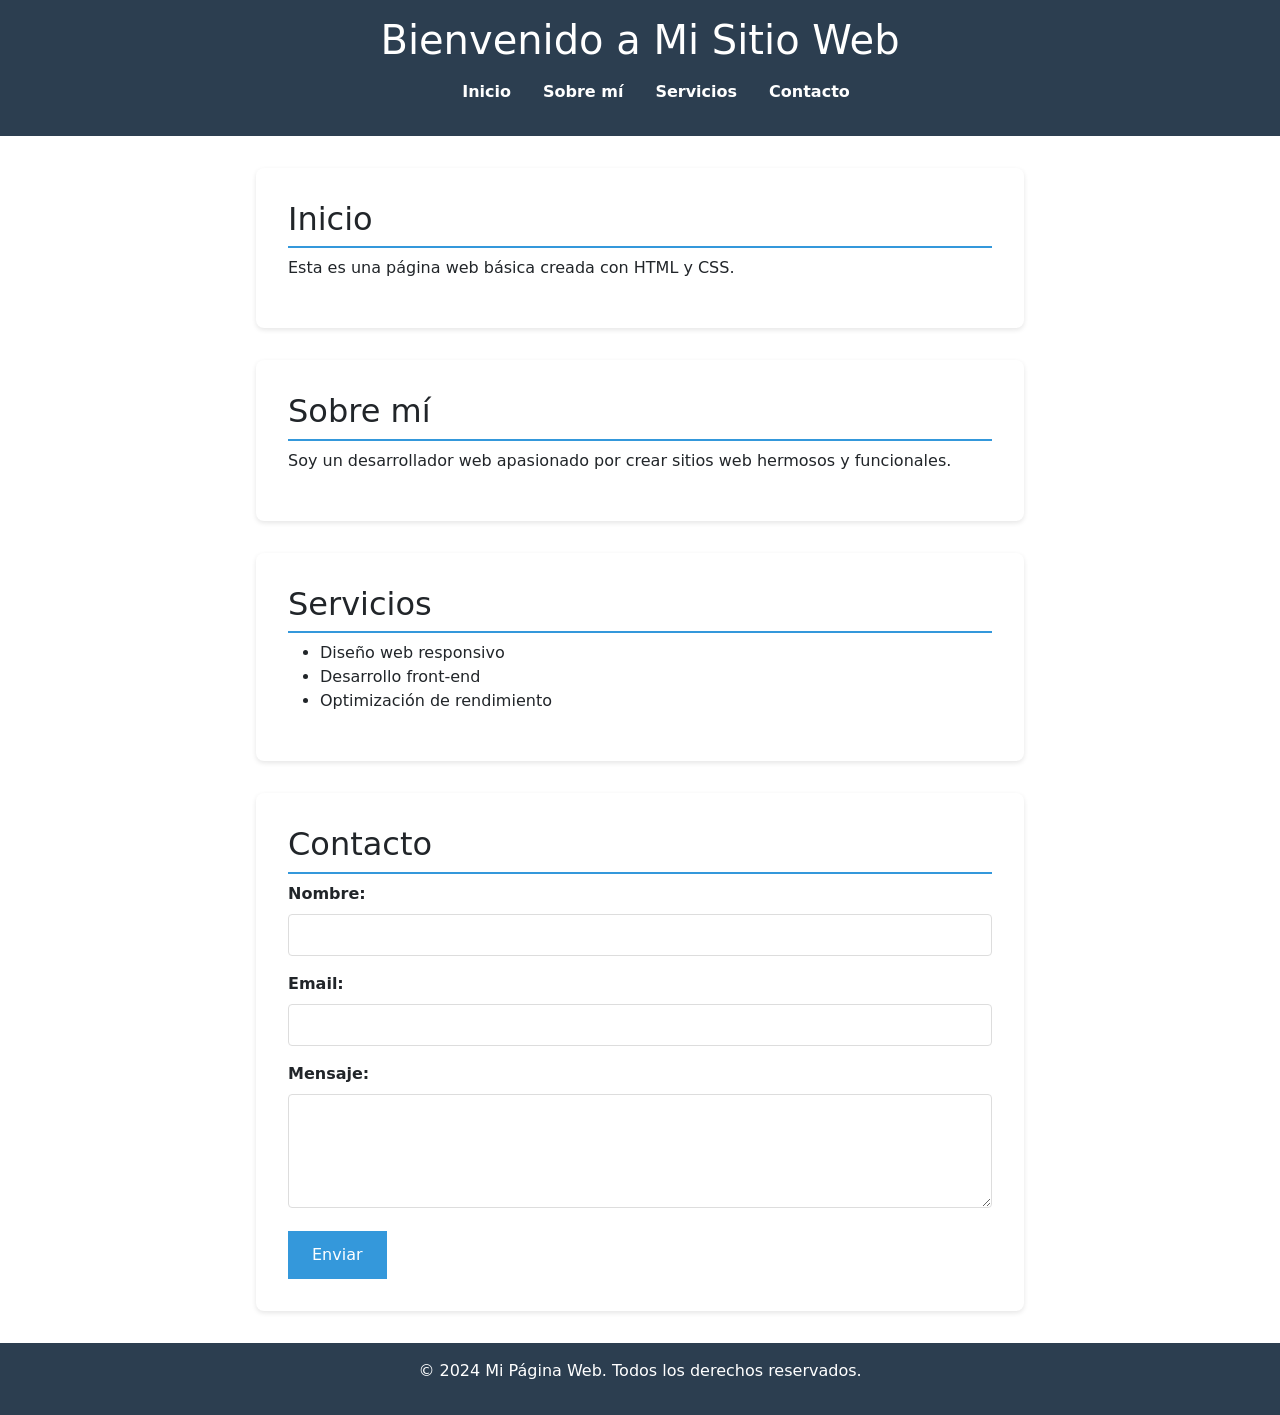
<file: entregable.html>
<!DOCTYPE html>
<html lang="es">
<head>
    <meta charset="UTF-8">
    <meta name="viewport" content="width=device-width, initial-scale=1.0">
    <title>Mi Página Web</title>
    <link rel="stylesheet" href="style.css">
    <link href="https://cdn.jsdelivr.net/npm/bootstrap@5.3.3/dist/css/bootstrap.min.css" rel="stylesheet">
</head>
<body>
    <header>
        <h1>Bienvenido a Mi Sitio Web</h1>
        <nav>
            <ul>
                <li><a href="#inicio">Inicio</a></li>
                <li><a href="#sobre">Sobre mí</a></li>
                <li><a href="#servicios">Servicios</a></li>
                <li><a href="#contacto">Contacto</a></li>
            </ul>
        </nav>
    </header>

    <main>
        <section id="inicio">
            <h2>Inicio</h2>
            <p>Esta es una página web básica creada con HTML y CSS.</p>
        </section>

        <section id="sobre">
            <h2>Sobre mí</h2>
            <p>Soy un desarrollador web apasionado por crear sitios web hermosos y funcionales.</p>
        </section>

        <section id="servicios">
            <h2>Servicios</h2>
            <ul>
                <li>Diseño web responsivo</li>
                <li>Desarrollo front-end</li>
                <li>Optimización de rendimiento</li>
            </ul>
        </section>

        <section id="contacto">
            <h2>Contacto</h2>
            <form>
                <div>
                    <label for="nombre">Nombre:</label>
                    <input type="text" id="nombre" name="nombre" required>
                </div>
                <div>
                    <label for="email">Email:</label>
                    <input type="email" id="email" name="email" required>
                </div>
                <div>
                    <label for="mensaje">Mensaje:</label>
                    <textarea id="mensaje" name="mensaje" rows="4" required></textarea>
                </div>
                <button type="submit">Enviar</button>
            </form>
        </section>
    </main>

    <footer>
        <p>&copy; 2024 Mi Página Web. Todos los derechos reservados.</p>
    </footer>
</body>
</html>
</file>
<file: style.css>
body {
    font-family: 'Arial', sans-serif;
    line-height: 1.6;
    color: #333;
    background-color: #f4f4f4;
}

/* Header y navegación */
header {
    background-color: #2c3e50;
    color: white;
    padding: 1rem 0;
    text-align: center;
}

header h1 {
    margin-bottom: 1rem;
}

nav ul {
    list-style: none;
    display: flex;
    justify-content: center;
    gap: 2rem;
}

nav a {
    color: white;
    text-decoration: none;
    font-weight: bold;
    transition: color 0.3s;
}

nav a:hover {
    color: #3498db;
}

/* Main content */
main {
    max-width: 800px;
    margin: 2rem auto;
    padding: 0 1rem;
}

section {
    background-color: white;
    margin-bottom: 2rem;
    padding: 2rem;
    border-radius: 8px;
    box-shadow: 0 2px 5px rgba(0,0,0,0.1);
}

h2 {
    color: #2c3e50;
    margin-bottom: 1rem;
    border-bottom: 2px solid #3498db;
    padding-bottom: 0.5rem;
}

/* Formulario */
form div {
    margin-bottom: 1rem;
}

label {
    display: block;
    margin-bottom: 0.5rem;
    font-weight: bold;
}

input, textarea {
    width: 100%;
    padding: 0.5rem;
    border: 1px solid #ddd;
    border-radius: 4px;
    font-family: inherit;
}

button {
    background-color: #3498db;
    color: white;
    border: none;
    padding: 0.75rem 1.5rem;
    border-radius: 4px;
    cursor: pointer;
    font-size: 1rem;
    transition: background-color 0.3s;
}

button:hover {
    background-color: #2980b9;
}

/* Footer */
footer {
    background-color: #2c3e50;
    color: white;
    text-align: center;
    padding: 1rem;
    position: relative;
    bottom: 0;
    width: 100%;
}
</file>
